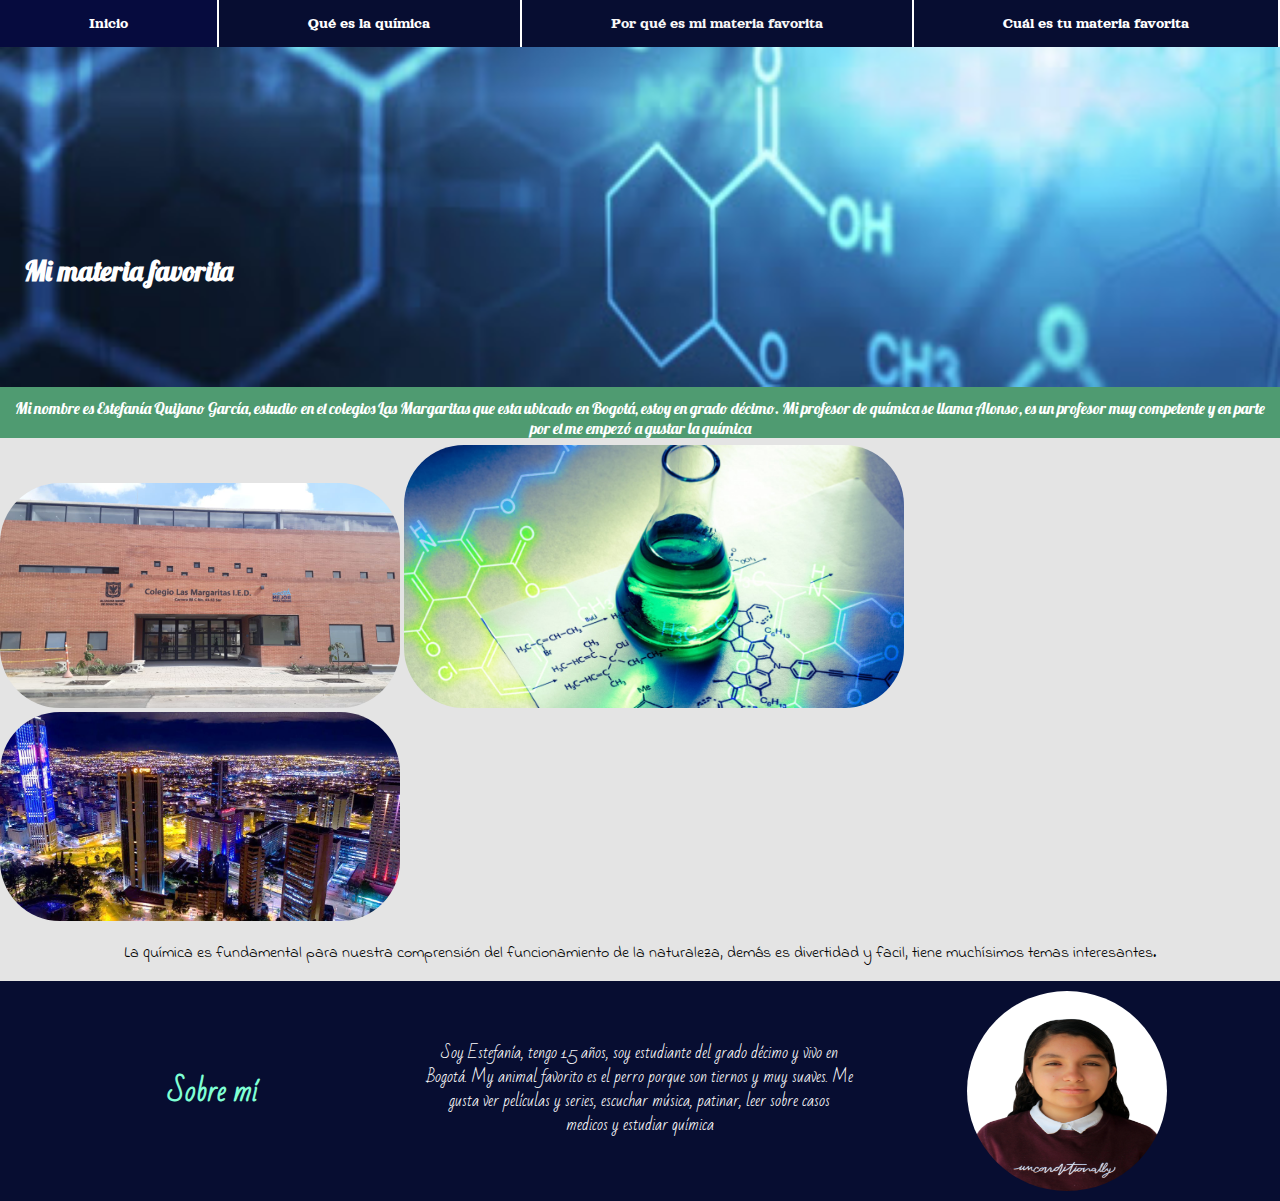
<file: index.html>
<!DOCTYPE html>
<html lang="en">
<head>
    <meta charset="UTF-8">
    <meta http-equiv="X-UA-Compatible" content="IE=edge">
    <meta name="viewport" content="width=device-width, initial-scale=1.0">
    <title>Mi materia favorita</title>
    <link rel="stylesheet" href="stilos.css">
    <link rel="preconnect" href="https://fonts.gstatic.com">
<link href="https://fonts.googleapis.com/css2?family=Orelega+One&display=swap" rel="stylesheet">
<link rel="preconnect" href="https://fonts.gstatic.com">
<link href="https://fonts.googleapis.com/css2?family=Lobster&display=swap" rel="stylesheet">
<link rel="preconnect" href="https://fonts.gstatic.com">
<link href="https://fonts.googleapis.com/css2?family=Indie+Flower&display=swap" rel="stylesheet">
<link rel="preconnect" href="https://fonts.gstatic.com">
<link href="https://fonts.googleapis.com/css2?family=Bad+Script&display=swap" rel="stylesheet">
</head>
<style>
    body{
        background-color: rgb(228, 228, 228);
    }
    .Imagen-colegio{
        width: 400px;
        border-radius: 60px;
    }
    .Foto-quimica{
        width: 500px;
        border-radius: 60px;
    }
    .Foto-ciudad{
        width: 400px;
        border-radius: 60px;
    }
    .Texto-quimica1{
        font-family: 'Indie Flower', cursive;
        text-align: center;
    }
    .Texto-yo{
        font-family: 'Bad Script', cursive;
        color: white;
        text-align: center; 
        margin-bottom: 20px;
        line-height: 1.5;
        font-weight: 300;
    }
    .Foto-personal{
        border-radius: 60px;
        width: 200px;
        height: 200px;
        border-radius: 50%;
        margin: 10px;
    }
    .Titulo-yo{
        color: aquamarine;
        text-align: left;
        font-family: 'Bad Script', cursive;
        margin: 50px;
    }
    .about{
        min-height: 200px;
        display: grid;
        grid-template-columns: 1fr 1fr 1fr;
        row-gap: 80px;
        align-items: center;
        justify-items: center;
    }
</style>
<body>
    <div>
        <header>
            <input type="checkbox" id="btn-menu">
            <label for="btn-menu"></label>
            <nav class="Menu">
                <ul>
                    <li><a href="index.html" style="color: rgb(255, 255, 255);">Inicio</a></li>
                    <li><a href="texto.html" style="color: rgb(255, 255, 255);">Qué es la química</a></li>
                    <li><a href="porque.html" style="color: rgb(247, 247, 247);">Por qué es mi materia favorita</a></li>
                    <li><a href="formulario.html" style="color: rgb(255, 255, 255);">Cuál es tu materia favorita</a></li>
                </ul>
            </nav>
        </header> 
    </div>
   
    <div style="text-align: center; font-family:'Lobster', cursive; background-color: rgb(79, 155, 113);">
       <img width="100%" src="./unnamed.jpg" alt="quimica">
       <div class="Contenedor"><h1>Mi materia favorita</h1></div>
       <p style="color: white; margin: 7px;">Mi nombre es Estefanía Quijano García, estudio en el colegios Las Margaritas que esta ubicado en Bogotá, estoy en grado décimo. Mi profesor de química se llama Alonso, es un profesor muy competente y en parte por el me empezó a gustar la química</p>
      </div>
      
      <div>
        <img class="Imagen-colegio" src="./las_margaritas4.jpeg" alt="colegio foto">
        <img class="Foto-quimica" src="./ramas-quimica-social.jpg" alt="Foto quimica">
        <img class="Foto-ciudad" src="./Bogotá_Colpatria_Night.jpg" alt="Foto ciudad">
      </div>
      
      <div>
       <p class="Texto-quimica1">La química es fundamental para nuestra comprensión del funcionamiento de la naturaleza, demás es divertidad y facil, tiene muchísimos temas interesantes.</p>
      </div>
      <div class="about" style="background-color: rgb(7, 13, 49);">
        <h1 class="Titulo-yo">Sobre mí</h1>
        <p class="Texto-yo">Soy Estefanía, tengo 15 años, soy estudiante del grado décimo y vivo en Bogotá. My animal favorito es el perro porque son tiernos y muy suaves. Me gusta ver películas y series, escuchar música, patinar, leer sobre casos medicos y estudiar química</p>
        <img class="Foto-personal" src="./Foto tipo documento - Estefanía Quijano García.jpg" alt="foto personal">
    </div>

</body>
</html>
</file>
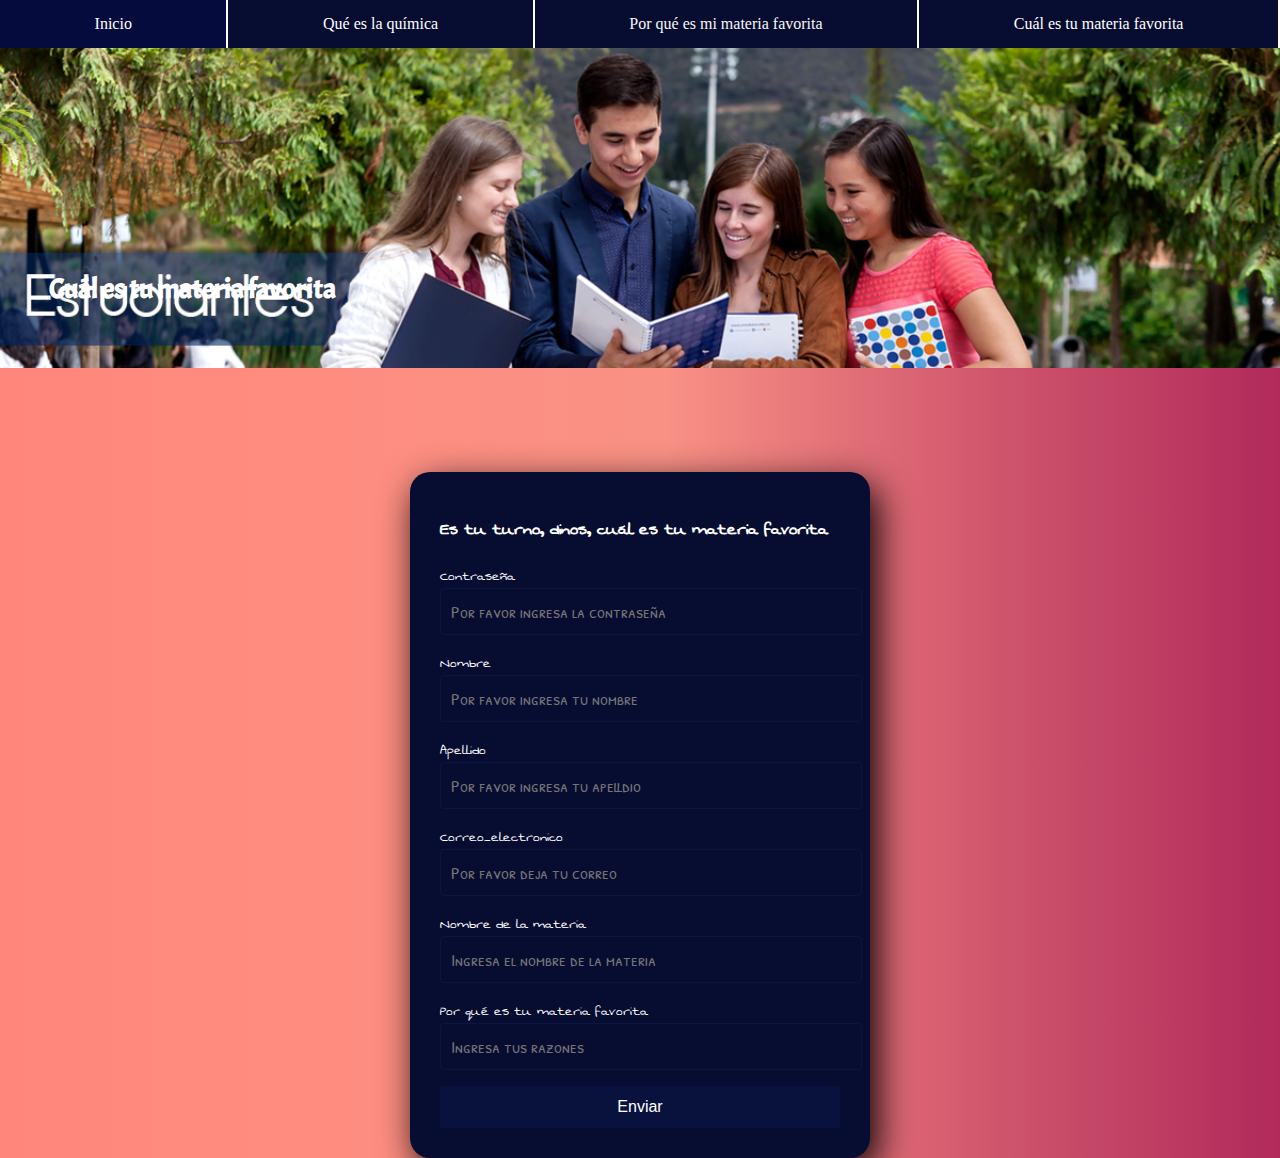
<file: formulario.html>
<!DOCTYPE html>
<html lang="en">
<head>
    <meta charset="UTF-8">
    <meta http-equiv="X-UA-Compatible" content="IE=edge">
    <meta name="viewport" content="width=device-width, initial-scale=1.0">
    <title>Mi materia favorita-Cuál es tu materia favorita</title>
    <link rel="stylesheet" href="stilos.css">
    <link rel="preconnect" href="https://fonts.gstatic.com">
<link href="https://fonts.googleapis.com/css2?family=Acme&display=swap" rel="stylesheet">
<link rel="preconnect" href="https://fonts.gstatic.com">
<link href="https://fonts.googleapis.com/css2?family=Swanky+and+Moo+Moo&display=swap" rel="stylesheet">
<link rel="preconnect" href="https://fonts.gstatic.com">
<link href="https://fonts.googleapis.com/css2?family=Patrick+Hand+SC&display=swap" rel="stylesheet">
</head>
<style>
body{
    background-image: linear-gradient(to right, #ff8177 0%, #ff867a 0%, #ff8c7f 21%, #f99185 52%, #cf556c 78%, #b12a5b 100%);
}
.contenedor7{
    position: absolute;
    top: 30%;
    left: 15%;
    transform: translateX(-50%) translateY(-50%);
    color: black;
    font-family: 'Acme', sans-serif;
    color: white;
    }
.imgprincipal{
    width: 100%;
}
.Titulo{
    text-align: center;
}
.Contenedor-Formulario{
    margin: 0;
    padding: 0;
    box-sizing: border-box;
}
.Contenedor-Form{
    width: 400px;
    background:  rgb(7, 13, 49);
    padding: 30px;
    margin: auto;
    margin-top: 100px;
    border-radius: 20px;
    color: white;
    font-family: 'Swanky and Moo Moo', cursive;
    box-shadow: 7px 13px 37px rgb(0, 0, 0);
}
.Contenedor-Form h1{
    font-size: 20px;
    margin-bottom: 20px;
}
.Barras{
    width: 100%;
    background:  rgb(7, 13, 49);
    padding: 10px;
    border-radius: 4px;
    margin-bottom: 16px;
    border: 1px solid  rgb(12, 20, 65);
    font-family: 'Patrick Hand SC', cursive;
    font-size: 18px;
    color: white;
}
.Contenedor-Form button{
    width: 100%;
    background: rgb(9, 17, 61);
    color: white;
    border: none;
    padding: 12px;
    font-size: 16px;
}
</style>
<body>
    <div>
        <header>
            <input type="checkbox" id="btn-menu">
            <label for="btn-menu"></label>
            <nav class="Menu">
                <ul>
                    <li><a href="index.html" style="color: rgb(255, 255, 255);">Inicio</a></li>
                    <li><a href="texto.html" style="color: rgb(255, 255, 255);">Qué es la química</a></li>
                    <li><a href="porque.html" style="color: rgb(247, 247, 247);">Por qué es mi materia favorita</a></li>
                    <li><a href="formulario.html" style="color: rgb(255, 255, 255);">Cuál es tu materia favorita</a></li>
                </ul>
            </nav>
        </header> 
    </div>
    <div>
        <h1 class="contenedor7">Cuál es tu materia favorita</h1>
        <img class="imgprincipal" src="./esudiantes.jpg" alt="fotocolegio">
    </div>
    <div>
        <form class="Contenedor-Form">
            <h1 class="Titulos">Es tu turno, dinos, cuál es tu materia favorita</h1>
            <div class="Contenedor-Formulario">
                <label for="Contrasena">Contraseña</label>
                <input class="Barras" type="password" id="Contrasena" name="Contrasena" placeholder="Por favor ingresa la contraseña" required>
            </div>
            
            <div class="Contenedor-Formulario">
                <label for="nombre">Nombre</label>
                <input class="Barras" type="text" name="nombre" id="nombre" placeholder="Por favor ingresa tu nombre" required>
            </div>
           
            <div class="Contenedor-Formulario">
                <label for="apellido">Apellido</label>
                <input class="Barras" type="text" name="apellido" id="apellido" placeholder="Por favor ingresa tu apelldio" required>
            </div>
           
            <div class="Contenedor-Formulario">
                <label for="Correo_electronico">Correo_electronico</label>
                <input class="Barras" type="email" id="Correo_electronico" name="Correo_electronico" placeholder="Por favor deja tu correo" required>
            </div>
            <div class="Contenedor-Formulario">
                <label for="nombre">Nombre de la materia</label>
                <input class="Barras" type="text" id="nombre" name="nombre" placeholder="Ingresa el nombre de la materia" required>
            </div>
            
            <div class="Contenedor-Formulario">
                <label for="razones">Por qué es tu materia favorita</label>
                <input class="Barras" type="text" name="razones" id="razones" placeholder="Ingresa tus razones" required>
            </div>
           
            <div class="Contenedor-Formulario">
                <button class="Boton-enviar"> Enviar </button>
            </div>
        </form>
    </div>

</body>
</html>
</file>
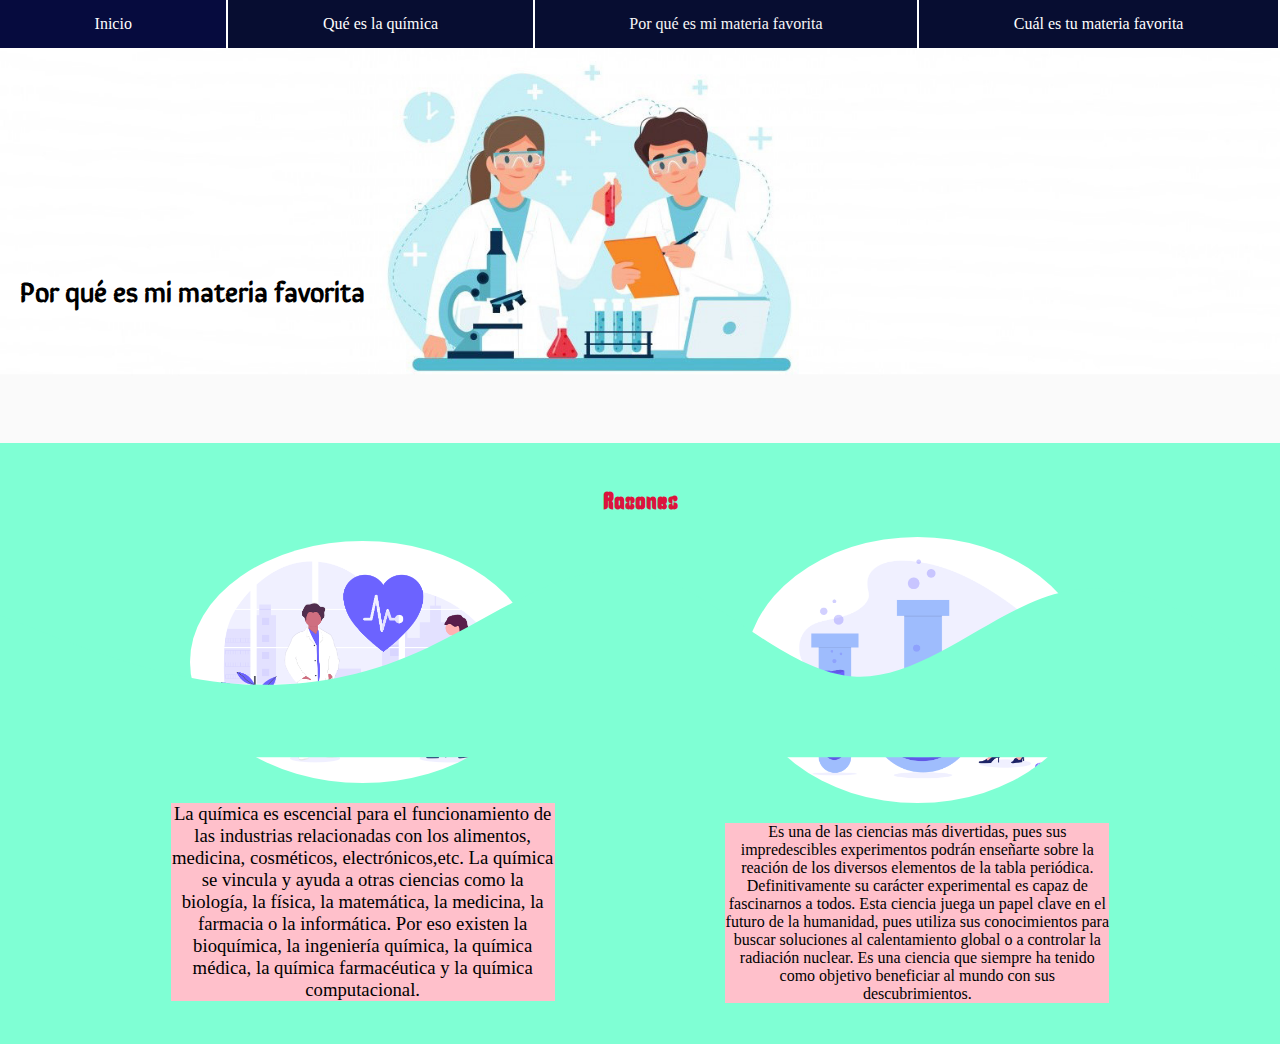
<file: porque.html>
<!DOCTYPE html>
<html lang="en">
<head>
    <meta charset="UTF-8">
    <meta http-equiv="X-UA-Compatible" content="IE=edge">
    <meta name="viewport" content="width=device-width, initial-scale=1.0">
    <title>Mi materia favorita-Por qué es mi materia favorita</title>
    <link rel="stylesheet" href="stilos.css">
    <link rel="preconnect" href="https://fonts.gstatic.com">
 <link href="https://fonts.googleapis.com/css2?family=Sirin+Stencil&display=swap" rel="stylesheet">
 <link rel="preconnect" href="https://fonts.gstatic.com">
 <link href="https://fonts.googleapis.com/css2?family=Kenia&display=swap" rel="stylesheet">
</head>
<style>
    body{
        background-color: aquamarine;
    }
    .wave{
        position: absolute;
        bottom: 0;
        left: 0;
        width: 100%;
        height: 570px;
    }
    .contenedor3{
    position: absolute;
    top: 30%;
    left: 15%;
    transform: translateX(-50%) translateY(-50%);
    color: black;
    font-family: 'Sirin Stencil', cursive;
    }
    .motivo{
        display: flex;
        justify-content: space-evenly;
        align-items: center;
        flex-wrap: wrap;
    }
    .cont-motivo{
        width: 30%;
        text-align: center;
        margin-bottom: 20px;
    }
    .cont-motivo img{
        width: 90%;
        display: block;
        margin:0 auto;
        border-radius: 50%;
    }
    .t-motivo{
        display: inline-block;
        margin-top: 20px;
        width: 100%;
        font-weight: 400;
        background-color: pink;
    }
    .subtitulo{
        margin-top: 3%;
        text-align: center;
        font-family: 'Kenia', cursive;
        color: crimson;
    }

</style>
<body>
    <div>
        <header>
            <input type="checkbox" id="btn-menu">
            <label for="btn-menu"></label>
            <nav class="Menu">
                <ul>
                    <li><a href="index.html" style="color: rgb(255, 255, 255);">Inicio</a></li>
                    <li><a href="texto.html" style="color: rgb(255, 255, 255);">Qué es la química</a></li>
                    <li><a href="porque.html" style="color: rgb(247, 247, 247);">Por qué es mi materia favorita</a></li>
                    <li><a href="formulario.html" style="color: rgb(255, 255, 255);">Cuál es tu materia favorita</a></li>
                </ul>
            </nav>
        </header> 
    </div>
    <div>
        <h1 class="contenedor3">Por qué es mi materia favorita</h1>
        <img width="100%" src="./quimica7.jpg" alt="fotodequimicos">
        <svg preserveAspectRadio="none" class="wave" xmlns="http://www.w3.org/2000/svg" viewBox="0 0 1440 320">
            <path fill="aquamarine" fill-opacity="1" d="M0,160L40,176C80,192,160,224,240,234.7C320,245,400,235,480,197.3C560,160,640,96,720,112C800,128,880,224,960,229.3C1040,235,1120,149,1200,133.3C1280,117,1360,171,1400,197.3L1440,224L1440,320L1400,320C1360,320,1280,320,1200,320C1120,320,1040,320,960,320C880,320,800,320,720,320C640,320,560,320,480,320C400,320,320,320,240,320C160,320,80,320,40,320L0,320Z"></path>
          </svg>
    </div>
    <section class="razones" id="razon">
        <h2 class="subtitulo">Razones</h2>
        <section class="motivo">
            <div class="cont-motivo">
            <img src="./undraw_medicine_b1ol.png" alt="quimicamedicina">
            <h3 class="t-motivo">La química es escencial para el funcionamiento de las industrias relacionadas con los alimentos, medicina, cosméticos, electrónicos,etc. La química se vincula y ayuda a otras ciencias como la biología, la física, la matemática, la medicina, la farmacia o la informática. Por eso existen la bioquímica, la ingeniería química, la química médica, la química farmacéutica y la química computacional.</h3>
            </div>
            <div class="cont-motivo">
             <img src="./undraw_science_fqhl.png" alt="quimicaimg">
             <h4 class="t-motivo">Es una de las ciencias más divertidas, pues sus impredescibles experimentos podrán enseñarte sobre la reación de los diversos elementos de la tabla periódica. Definitivamente su carácter experimental es capaz de fascinarnos a todos. Esta ciencia juega un papel clave en el futuro de la humanidad, pues utiliza sus conocimientos para buscar soluciones al calentamiento global o a controlar la radiación nuclear. Es una ciencia que siempre ha tenido como objetivo beneficiar al mundo con sus descubrimientos.</h4>
            </div>
        </section>

    </section>
</body>
</html>
</file>
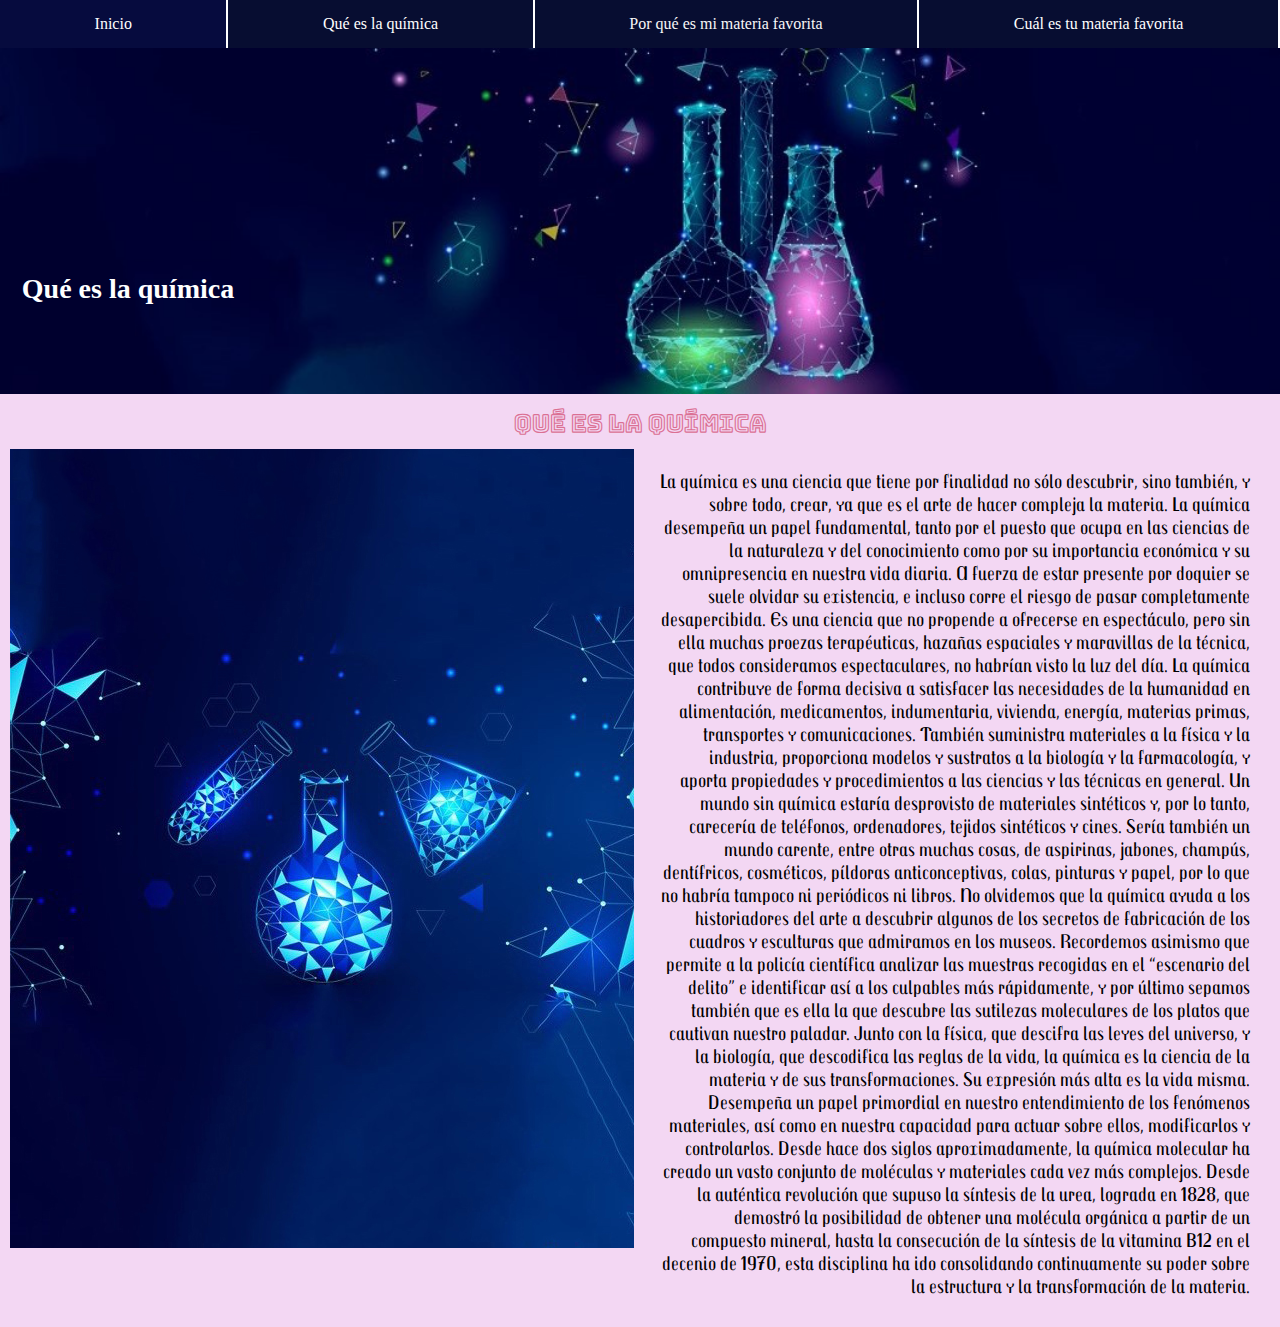
<file: texto.html>
<!DOCTYPE html>
<html lang="en">
<head>
    <meta charset="UTF-8">
    <meta http-equiv="X-UA-Compatible" content="IE=edge">
    <meta name="viewport" content="width=, initial-scale=1.0">
    <title>Mi materia favorita-Qué es la química</title>
    <link rel="stylesheet" href="stilos.css">
    <link rel="preconnect" href="https://fonts.gstatic.com">
<link href="https://fonts.googleapis.com/css2?family=Trochut&display=swap" rel="stylesheet">
<link rel="preconnect" href="https://fonts.gstatic.com">
<link href="https://fonts.googleapis.com/css2?family=Bungee+Outline&display=swap" rel="stylesheet">
</head>
<style>
body{
    background-color: rgb(243, 215, 243);
}
.tituloque{
    font-family: 'Bungee Outline', cursive;
    text-align: center;
    margin: 10px;
    color: palevioletred;
}
.textoque{
    font-family: 'Trochut', cursive;
    text-align: right;
    margin: 20px;
    font-size: 20px;
}
.contenedor1{
    position: absolute;
    top: 30%;
    left: 10%;
    transform: translateX(-50%) translateY(-50%);
    color: white;
}
.queeslaquimica{
    min-height: 200px;
    display: grid;
    grid-template-columns: 1fr 1fr;
    row-gap: 100%;
    align-items: left;
    justify-items: left;
    margin: 10px;
}
</style>
<body>
    <div>
        <header>
            <input type="checkbox" id="btn-menu">
            <label for="btn-menu"></label>
            <nav class="Menu">
                <ul>
                    <li><a href="index.html" style="color: rgb(255, 255, 255);">Inicio</a></li>
                    <li><a href="texto.html" style="color: rgb(255, 255, 255);">Qué es la química</a></li>
                    <li><a href="porque.html" style="color: rgb(247, 247, 247);">Por qué es mi materia favorita</a></li>
                    <li><a href="formulario.html" style="color: rgb(255, 255, 255);">Cuál es tu materia favorita</a></li>
                </ul>
            </nav>
        </header> 
    </div>
    <div>
        <img width="100%" src="./fotoquimica2.jpg" alt="quimica">
        <h1 class="contenedor1" > Qué es la química</h1>
    </div>
    <div>
        <h2 class="tituloque">Qué es la química</h2>
    </div>
    <div class="queeslaquimica">
        <img class="imagenquimica" src="./quimicafoto3.1.jpg" alt="fotoquimica">
        <p class="textoque">La química es una ciencia que tiene por finalidad no sólo descubrir, sino también, y sobre todo, crear, ya que es el arte de hacer compleja la materia.
            La química desempeña un papel fundamental, tanto por el puesto que ocupa en las ciencias de la naturaleza y del conocimiento como por su importancia económica y su omnipresencia en nuestra vida diaria. A fuerza de estar presente por doquier se suele olvidar su existencia, e incluso corre el riesgo de pasar completamente desapercibida. Es una ciencia que no propende a ofrecerse en espectáculo, pero sin ella muchas proezas terapéuticas, hazañas espaciales y maravillas de la técnica, que todos consideramos espectaculares, no habrían visto la luz del día. La química contribuye de forma decisiva a satisfacer las necesidades de la humanidad en alimentación, medicamentos, indumentaria, vivienda, energía, materias primas, transportes y comunicaciones. También suministra materiales a la física y la industria, proporciona modelos y sustratos a la biología y la farmacología, y aporta propiedades y procedimientos a las ciencias y las técnicas en general.
            Un mundo sin química estaría desprovisto de materiales sintéticos y, por lo tanto, carecería de teléfonos, ordenadores, tejidos sintéticos y cines. Sería también un mundo carente, entre otras muchas cosas, de aspirinas, jabones, champús, dentífricos, cosméticos, píldoras anticonceptivas, colas, pinturas y papel, por lo que no habría tampoco ni periódicos ni libros.
            No olvidemos que la química ayuda a los historiadores del arte a descubrir algunos de los secretos de fabricación de los cuadros y esculturas que admiramos en los museos. Recordemos asimismo que permite a la policía científica analizar las muestras recogidas en el “escenario del delito” e identificar así a los culpables más rápidamente, y por último sepamos también que es ella la que descubre las sutilezas moleculares de los platos que cautivan nuestro paladar.
            Junto con la física, que descifra las leyes del universo, y la biología, que descodifica las reglas de la vida, la química es la ciencia de la materia y de sus transformaciones. Su expresión más alta es la vida misma. Desempeña un papel primordial en nuestro entendimiento de los fenómenos materiales, así como en nuestra capacidad para actuar sobre ellos, modificarlos y controlarlos.
            Desde hace dos siglos aproximadamente, la química molecular ha creado un vasto conjunto de moléculas y materiales cada vez más complejos. Desde la auténtica revolución que supuso la síntesis de la urea, lograda en 1828, que demostró la posibilidad de obtener una molécula orgánica a partir de un compuesto mineral, hasta la consecución de la síntesis de la vitamina B12 en el decenio de 1970, esta disciplina ha ido consolidando continuamente su poder sobre la estructura y la transformación de la materia.
        </p>
    </div>
</body>
</html>
</file>
<file: stilos.css>
body{
    margin: 0;
    font-family: 'Orelega One', cursive;
}
header{
    width: 100%;
    background-color: rgb(7, 13, 49);
}
#btn-menu {
    display: none;
}
header label:hover {
    cursor: pointer;
    background: rgba(3, 9, 95, 0.3);
}
.Menu ul{
    margin: 0;
    list-style: none;
    padding: 0;
    display: flex;
    justify-content: flex-start
}
.Menu li{
    flex-grow: 1;
    text-align: center;
    border-right: 2px solid white;
}
.Menu li:hover{
    background: rgba(7, 6, 94, 0.3);
}
.Menu li a {
    display: block;
    padding: 15px 20px;
    color: white;
    text-decoration: none;
}
.Contenedor{
    position: absolute;
    top: 30%;
    left: 10%;
    transform: translateX(-50%) translateY(-50%);
    color: white;
}
h1{
    font-size: 28px;
}
</file>
